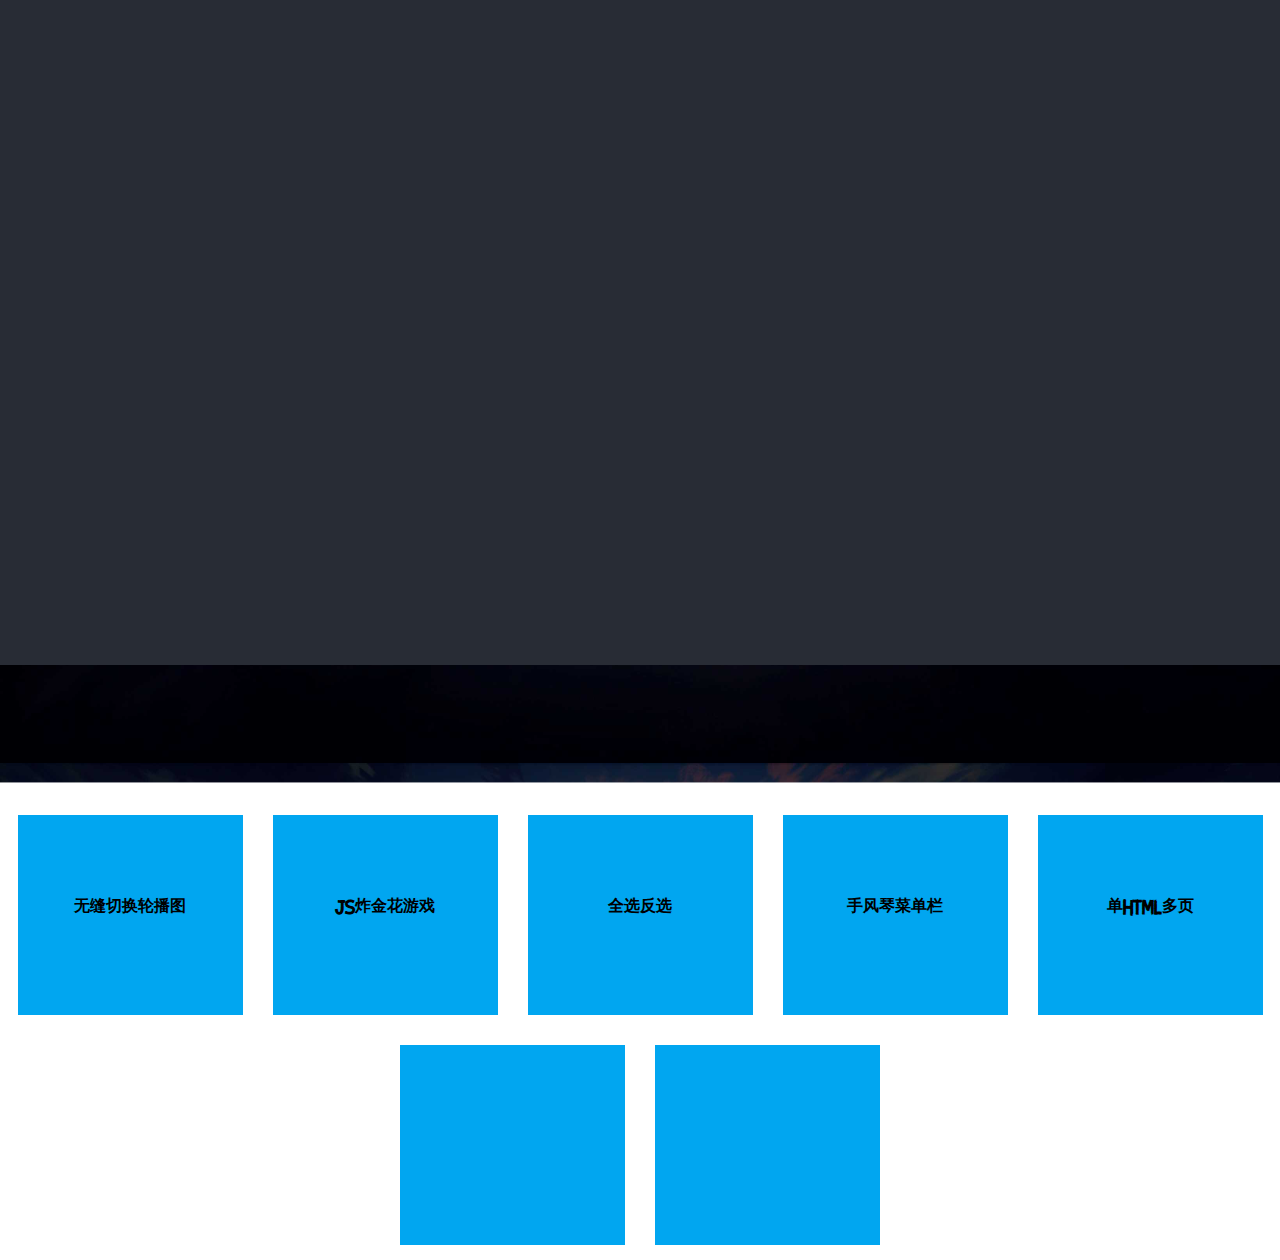
<file: index.html>
<!DOCTYPE html>
<html>

<head>
    <meta charset="utf-8">
    <title></title>
    <link rel="stylesheet" type="text/css" href="css/new_file.css" />
    <script src="js/anime.js" type="text/javascript" charset="utf-8"></script>
</head>

<body>
    <div class="nav">
        <p>导航栏</p>
    </div>
    <div class="big2"></div>
    <div class="big"></div>
    <div class="index">
        <div class="cont">
            <p style="font-size: 60px;" class="p1">香煎火龙果</p>
            <p style="font-size: 18px;font-weight: bold;" class="p2">此网页是香煎火龙果平时的创意或者练习作品集合处</p>
            <div class="but">
                <p style="opacity: 1;">start now</p>
            </div>
        </div>
    </div>
    <div class="bot">
        <ul>
            <li onclick="to5()">
                <div class="a"></div>
                <p>无缝切换轮播图</p>
            </li>
            <li onclick="to4()">
                <div class="a"></div>
                <p>JS炸金花游戏</p>
            </li>
            <li onclick="to3()">
                <div class="a"> </div>
                <p>全选反选</p>
            </li>
            <li onclick="to()">
                <div class="a"></div>
                <p>手风琴菜单栏</p>
            </li>
            <li onclick="to2()">
                <div class="a"></div>
                <p>单html多页</p>
            </li>



            <li>
                <div class="a"></div>
            </li>
            <li>
                <div class="a"></div>
            </li>
        </ul>
    </div>


</body>
<script type="text/javascript">
    function to5() {
        window.location.href = "无缝切换轮播图/无缝切换轮播图.html"
    }

    function to4() {
        window.location.href = "https://lly-1999.github.io/fried-golden-flower/"
    }

    function to() {
        window.location.href = "下滑选项/index.html"
    }

    function to2() {
        window.location.href = "不同tab/index.html"
    }

    function to3() {
        window.location.href = "全选反选/index.html"
    }

    function methed() {
        anime({
            targets: '.index',
            translateY: -30,
            easing: 'easeInOutQuad',
            duration: 1500
        });
        anime({
            targets: '.big2',
            translateY: -800,
            easing: 'easeInOutQuad',
            duration: 1500,
        });
        anime({
            targets: '.big',
            translateY: -1600,
            easing: 'easeInOutQuad',
            duration: 1500,
        });
        anime({
            targets: '.p1',
            translateY: -15,
            easing: 'easeInOutQuad',
            duration: 1000,
            opacity: 1,
            delay: 1000,
            scale: 0.9
        });
        anime({
            targets: '.p2',
            translateY: -15,
            easing: 'easeInOutQuad',
            duration: 1000,
            opacity: 1,
            delay: 1000,
            scale: 0.9
        });
        anime({
            targets: '.but',
            translateY: -15,
            easing: 'easeInOutQuad',
            duration: 1000,
            opacity: 1,
            delay: 1000
        });
    };
    methed();
</script>

</html>
</file>
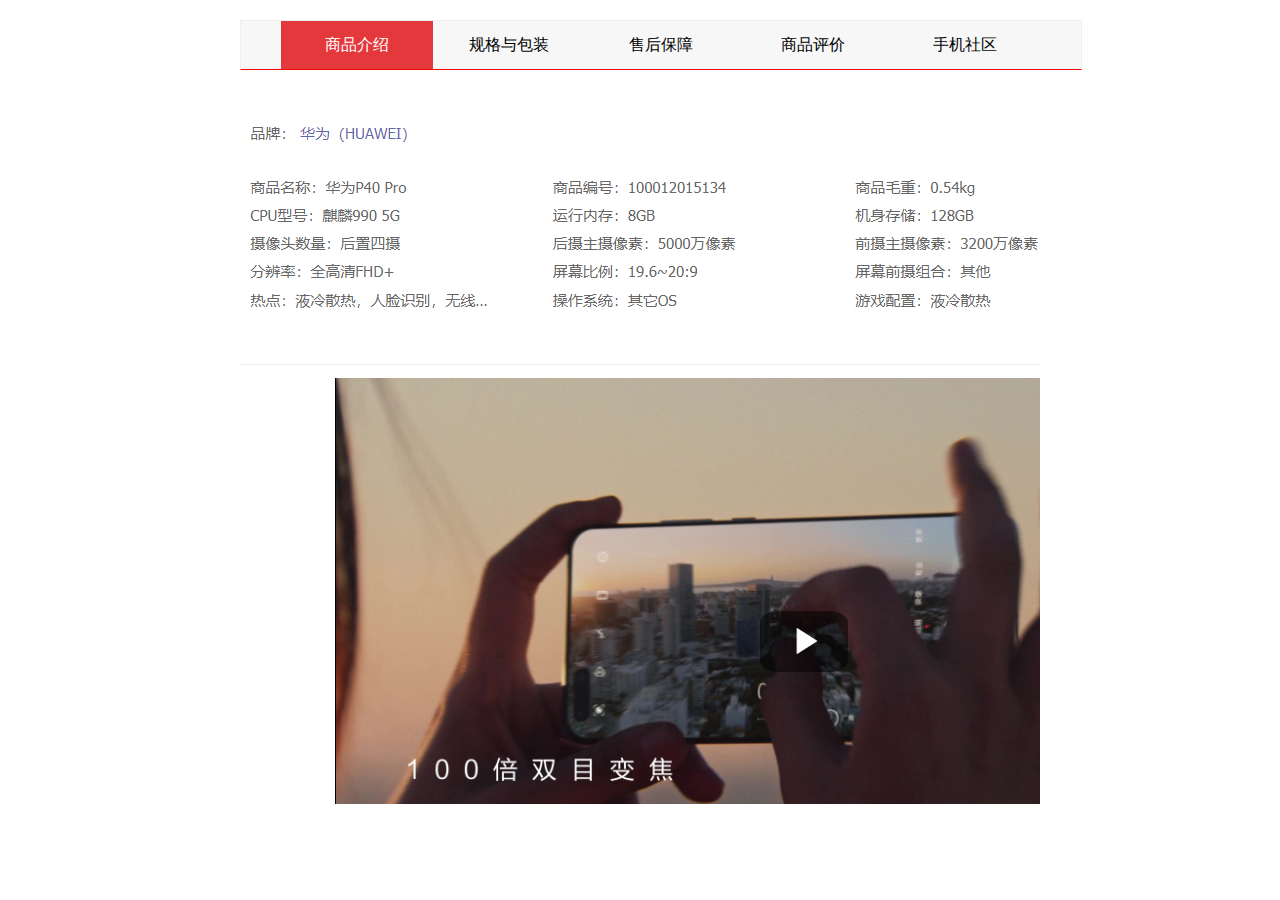
<file: 不同tab/index.html>
<!DOCTYPE html>
<html>

<head>
    <meta charset="utf-8" />
    <title></title>
    <link rel="stylesheet" type="text/css" href="./css/index.css" />
</head>

<body>
    <nav>
        <ul class="ul1">
            <li class="temp">商品介绍</li>
            <li>规格与包装</li>
            <li>售后保障</li>
            <li>商品评价</li>
            <li>手机社区</li>
        </ul>
        <div class="item" style="display: block;">
            <img src="img/1.png">
        </div>
        <div class="item">
            <img src="img/2.png">
        </div>
        <div class="item">
            <img src="img/3.png">
        </div>
        <div class="item">
            <img src="img/4.png">
        </div>
        <div class="item">
            <img src="img/5.png">
        </div>
    </nav>
</body>
<script type="text/javascript">
    var li = document.querySelectorAll("li");
    var items = document.querySelectorAll('.item');
    for (var i = 0; i < li.length; i++) {
        li[i].setAttribute('data-index', i);
        li[i].onclick = function() {
            for (var i = 0; i < li.length; i++) {
                li[i].className = '';
            }
            this.className = 'temp';

            var index = this.getAttribute('data-index');
            for (var i = 0; i < items.length; i++) {
                items[i].style.display = 'none'
            }
            items[index].style.display = 'block';
        }
    }
</script>

</html>
</file>
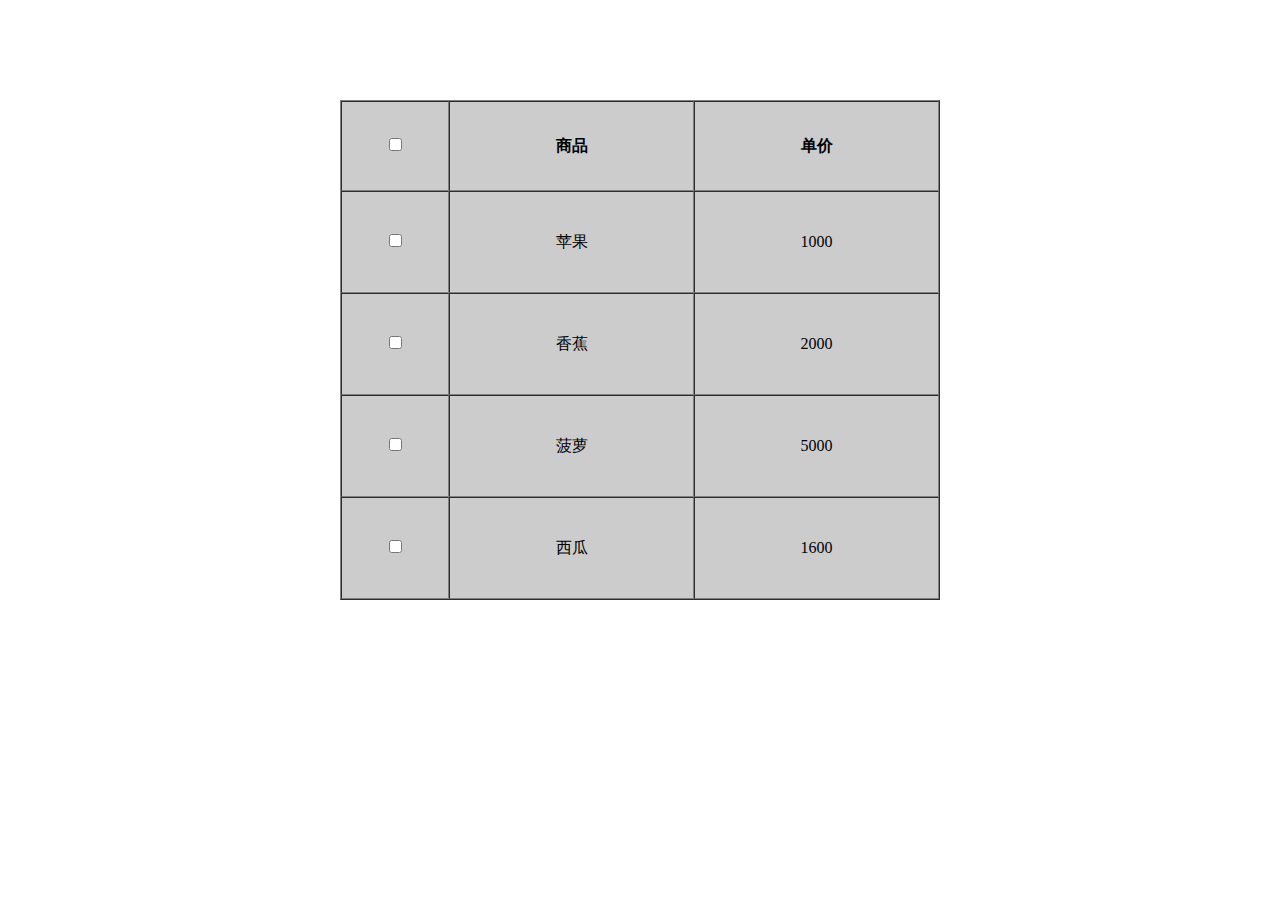
<file: 全选反选/index.html>
<!DOCTYPE html>
<html lang="en">

<head>
    <meta charset="UTF-8">
    <meta http-equiv="X-UA-Compatible" content="IE=edge">
    <meta name="viewport" content="width=device-width, initial-scale=1.0">
    <title>Document</title>
    <style>
        * {
            margin: 0;
            padding: 0;
            box-sizing: border-box;
        }
        
        .w {
            width: 600px;
            height: 500px;
            background-color: #ccc;
            margin: 100px auto;
        }
        
        table {
            width: 100%;
            height: 500px;
            text-align: center;
        }
        
        tr {
            height: 90px;
        }
    </style>
</head>

<body>
    <div class="w">
        <table border="1" cellspacing="0">
            <thead>
                <tr>
                    <th><input type="checkbox" name="" id="j_cbAll"></th>
                    <th>商品</th>
                    <th>单价</th>
                </tr>
            </thead>
            <tbody id="one">
                <tr>
                    <td><input type="checkbox" name="" id=""></td>
                    <td>苹果</td>
                    <td>1000</td>
                </tr>
                <tr>
                    <td><input type="checkbox" name="" id=""></td>
                    <td>香蕉</td>
                    <td>2000</td>
                </tr>
                <tr>
                    <td><input type="checkbox" name="" id=""></td>
                    <td>菠萝</td>
                    <td>5000</td>
                </tr>
                <tr>
                    <td><input type="checkbox" name="" id=""></td>
                    <td>西瓜</td>
                    <td>1600</td>
                </tr>
            </tbody>
        </table>
    </div>
    <script>
        var chec = document.getElementById('j_cbAll');
        var a = document.getElementById('one').getElementsByTagName('input');
        chec.onclick = function() {
            for (var i = 0; i < a.length; i++) {
                if (chec.checked) {
                    a[i].checked = 'checked';
                } else {
                    a[i].checked = ''
                }
            }
        }

        for (var i = 0; i < a.length; i++) {
            a[i].onclick = function() {
                var flag = true;
                for (var i = 0; i < a.length; i++) {
                    if (a[i].checked) {

                    } else {
                        flag = false;
                        break;
                    }
                }
                if (flag) {
                    chec.checked = true;
                } else {
                    chec.checked = false;
                }
            }
        }
    </script>
</body>

</html>
</file>
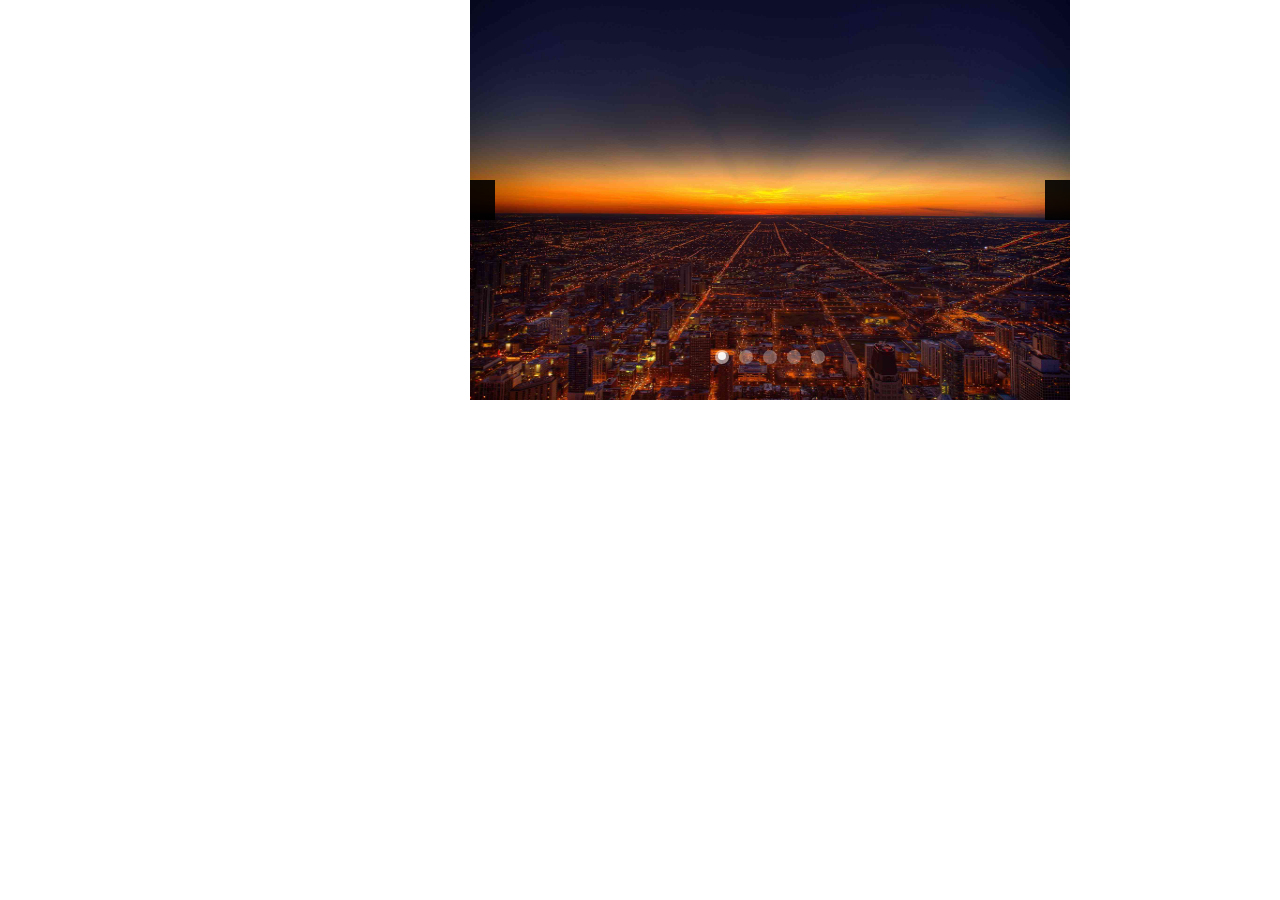
<file: 无缝切换轮播图/无缝切换轮播图.html>
<!DOCTYPE html>
<html lang="en">

<head>
    <meta charset="UTF-8">
    <meta http-equiv="X-UA-Compatible" content="IE=edge">
    <meta name="viewport" content="width=device-width, initial-scale=1.0">
    <title>Document</title>
    <style>
        * {
            margin: 0;
            padding: 0;
        }
        
        .screen {
            position: absolute;
            left: 470px;
            top: 0;
            width: 600px;
            height: 400px;
            overflow: hidden;
            background-color: red;
        }
        
        .screen_img {
            position: absolute;
            top: 0;
            left: -600px;
            width: 5000px;
        }
        
        .screen_img li {
            list-style: none;
            float: left;
        }
        
        img {
            width: 600px;
            height: 400px;
        }
        
        .left,
        .right {
            position: absolute;
            top: 180px;
            cursor: pointer;
            z-index: 99;
            width: 25px;
            height: 40px;
            background-color: rgba(0, 0, 0, 0.9);
        }
        
        .left {
            left: 0;
        }
        
        .right {
            right: 0px;
        }
        
        .but ul {
            position: absolute;
            top: 350px;
            left: 235px;
        }
        
        .but ul li {
            float: left;
            width: 14px;
            height: 14px;
            border-radius: 14px;
            list-style: none;
            background-color: rgba(255, 255, 255, 0.3);
            margin-left: 10px;
            text-align: center;
            line-height: 20px;
            color: white;
            cursor: pointer;
        }
        
        .but ul li span {
            margin-bottom: 5px;
            text-align: center;
            display: inline-block;
            width: 8px;
            height: 8px;
            border-radius: 8px;
        }
        
        .span_choose {
            margin-bottom: 4px;
            text-align: center;
            display: inline-block;
            width: 8px;
            height: 8px;
            background-color: rgba(255, 255, 255, 0.9);
            border-radius: 8px;
        }
        
        .choose {
            background-color: rgba(255, 255, 255, 0.5) !important
        }
    </style>
</head>

<body>
    <div class="screen">
        <ul class="screen_img">
            <li><img src="./img/5.jpg" alt="" srcset=""></li>
            <li><img src="./img/1.jpg" alt="" srcset=""></li>
            <li><img src="./img/2.jpg" alt="" srcset=""></li>
            <li><img src="./img/3.jpg" alt="" srcset=""></li>
            <li><img src="./img/4.jpg" alt="" srcset=""></li>
            <li><img src="./img/5.jpg" alt="" srcset=""></li>
            <li><img src="./img/1.jpg" alt="" srcset=""></li>
        </ul>
        <div class="left"></div>
        <div class="right"></div>
        <div class="but">
            <ul id="pageLi">
                <li class="choose">
                    <span class="span_choose"></span>
                </li>
                <li>
                    <span></span>
                </li>
                <li>
                    <span></span>
                </li>
                <li>
                    <span></span>
                </li>
                <li>
                    <span></span>
                </li>
            </ul>
        </div>
    </div>


</body>
<script>
    let autop = null
    let screen = document.querySelector('.screen')
    let ul = document.querySelector('.screen_img')
    let left = document.querySelector('.left')
    let right = document.querySelector('.right')
    let currentPageIndex = 0

    let autoP = setInterval(() => {
        right.onclick()
    }, 3000);
    screen.addEventListener('mouseover', function() {
        left.style.display = 'block'
        right.style.display = 'block'
        clearInterval(autoP)
    })
    screen.addEventListener('mouseout', function() {
        left.style.display = 'none'
        right.style.display = 'none'
        autoP = setInterval(() => {
            right.onclick()
        }, 3000);
    })

    let pageLi = document.querySelector('#pageLi').children
    for (let i = 0; i < pageLi.length; i++) {
        pageLi[i].setAttribute('pageIndex', i)
        pageLi[i].onmouseover = liClick
    }

    function liClick() {
        let pi = parseInt(this.getAttribute('pageindex'))
        currentPageIndex = pi
        for (let i = 0; i < pageLi.length; i++) {
            pageLi[i].className = ''
            pageLi[i].children[0].className = ''
        }
        this.className = 'choose'
        this.children[0].className = 'span_choose'
        animate(ul, -600 * (pi + 1))
    }

    right.onclick = function() {
        if (currentPageIndex == 4) {
            animate(ul, -3600)
            currentPageIndex = 0
            for (let i = 0; i < pageLi.length; i++) {
                pageLi[i].className = ''
                pageLi[i].children[0].className = ''
            }
            pageLi[0].className = 'choose'
            pageLi[0].children[0].className = 'span_choose'
        } else {
            pageLi[1 + currentPageIndex].onmouseover()
        }
    }
    left.onclick = function() {
        if (currentPageIndex == 0) {
            animate(ul, 0)
            currentPageIndex = 4
            for (let i = 0; i < pageLi.length; i++) {
                pageLi[i].className = ''
                pageLi[i].children[0].className = ''
            }
            pageLi[4].className = 'choose'
            pageLi[4].children[0].className = 'span_choose'
        } else {
            pageLi[-1 + currentPageIndex].onmouseover()
        }
    }

    function animate(obj, target, callback) {
        if (target == -3600) {
            clearInterval(obj.timer)
            obj.timer = setInterval(function() {
                var step = (target - obj.offsetLeft) / 12;
                step = step > 0 ? Math.ceil(step) : Math.floor(step);
                obj.style.left = obj.offsetLeft + step + 'px';
                if (obj.offsetLeft == target) {
                    obj.style.left = '-600px'
                    clearInterval(obj.timer);
                    // callback && callback();
                }
            }, 9)

        } else if (target == 0) {
            clearInterval(obj.timer)
            obj.timer = setInterval(function() {
                var step = (target - obj.offsetLeft) / 12;
                step = step > 0 ? Math.ceil(step) : Math.floor(step);
                obj.style.left = obj.offsetLeft + step + 'px';
                console.log(obj.style.left);
                if (obj.offsetLeft == target) {
                    obj.style.left = '-3000px'
                    clearInterval(obj.timer);
                    // callback && callback();
                }
            }, 9)
        } else {
            clearInterval(obj.timer)
            obj.timer = setInterval(function() {
                var step = (target - obj.offsetLeft) / 12;
                step = step > 0 ? Math.ceil(step) : Math.floor(step);
                obj.style.left = obj.offsetLeft + step + 'px';
                if (obj.offsetLeft == target) {
                    clearInterval(obj.timer);
                    // callback && callback();
                }
            }, 9)
        }
    };
</script>

</html>
</file>
<file: css/new_file.css>
@import url(https://fonts.googleapis.com/css?family=Lato);
@import url(https://fonts.googleapis.com/css?family=Lobster);
@import url(https://fonts.googleapis.com/css?family=ZCOOL+QingKe+HuangYou|ZCOOL+XiaoWei&display=swap);
@font-face {
    font-family: 'fonts';
    font-style: normal;
    src: url('../fonts/BRUX.otf');
}

* {
    padding: 0;
    margin: 0;
    font-family: "fonts";
}

.nav {
    width: 100%;
    height: 50px;
    background-color: #282C35;
    position: fixed;
    top: 0;
    z-index: 99;
    text-align: center;
    color: white;
    line-height: 50px;
    font-weight: bold;
}

.index {
    width: 100%;
    height: 400px;
    background-image: url(../img/wallhaven-lmw6gl.jpg);
    background-size: 100%;
    position: relative;
    z-index: 1;
    padding-top: 400px;
}

.bot ul {
    display: flex;
    justify-content: center;
    flex-wrap: wrap;
    list-style: none;
}

.bot ul li p {
    position: relative;
    top: 40%;
    font-weight: bolder;
    text-align: center;
}

.bot ul li {
    display: inline-block;
    width: 225px;
    height: 200px;
    background-color: #01A6F0;
    margin: 15px;
    cursor: pointer;
}

.cont p {
    text-align: center;
    margin-top: 40px;
    color: white;
    opacity: 0;
}

.cont div {
    width: 100px;
    height: 40px;
    background-color: coral;
    border-radius: 20px;
    margin: 0 auto;
    line-height: 40px;
    opacity: 0;
    color: white;
}

.big {
    position: absolute;
    top: 800px;
    width: 100%;
    height: 800px;
    background-color: #282C35;
    z-index: 999;
}

.big2 {
    width: 100%;
    height: 800px;
    background-color: white;
    position: absolute;
    z-index: 999;
    top: 0;
}
</file>
<file: 不同tab/css/index.css>
nav{
	width: 800px;
	height: 800px;
	margin: 20px auto;
}
.ul1{
	width: 100%;
	height: 48px;
	border-bottom: 1px red solid;
	border-top: #EEEEEE 1px solid;
	border-left: #EEEEEE 1px solid;
	border-right: #EEEEEE 1px solid;
	background-color: #F7F7F7;
}
.ul1 li{
	width: 19%;
	height: 100%;
	list-style: none;
	float: left;
	line-height: 48px;
	text-align: center;
	cursor: pointer;
}
.temp{
	background-color: #E4393C;
	color: white;
}
.li2{
	background-color: #E4393C;
	color: white;
}
.item{
	display: none;
}
</file>
